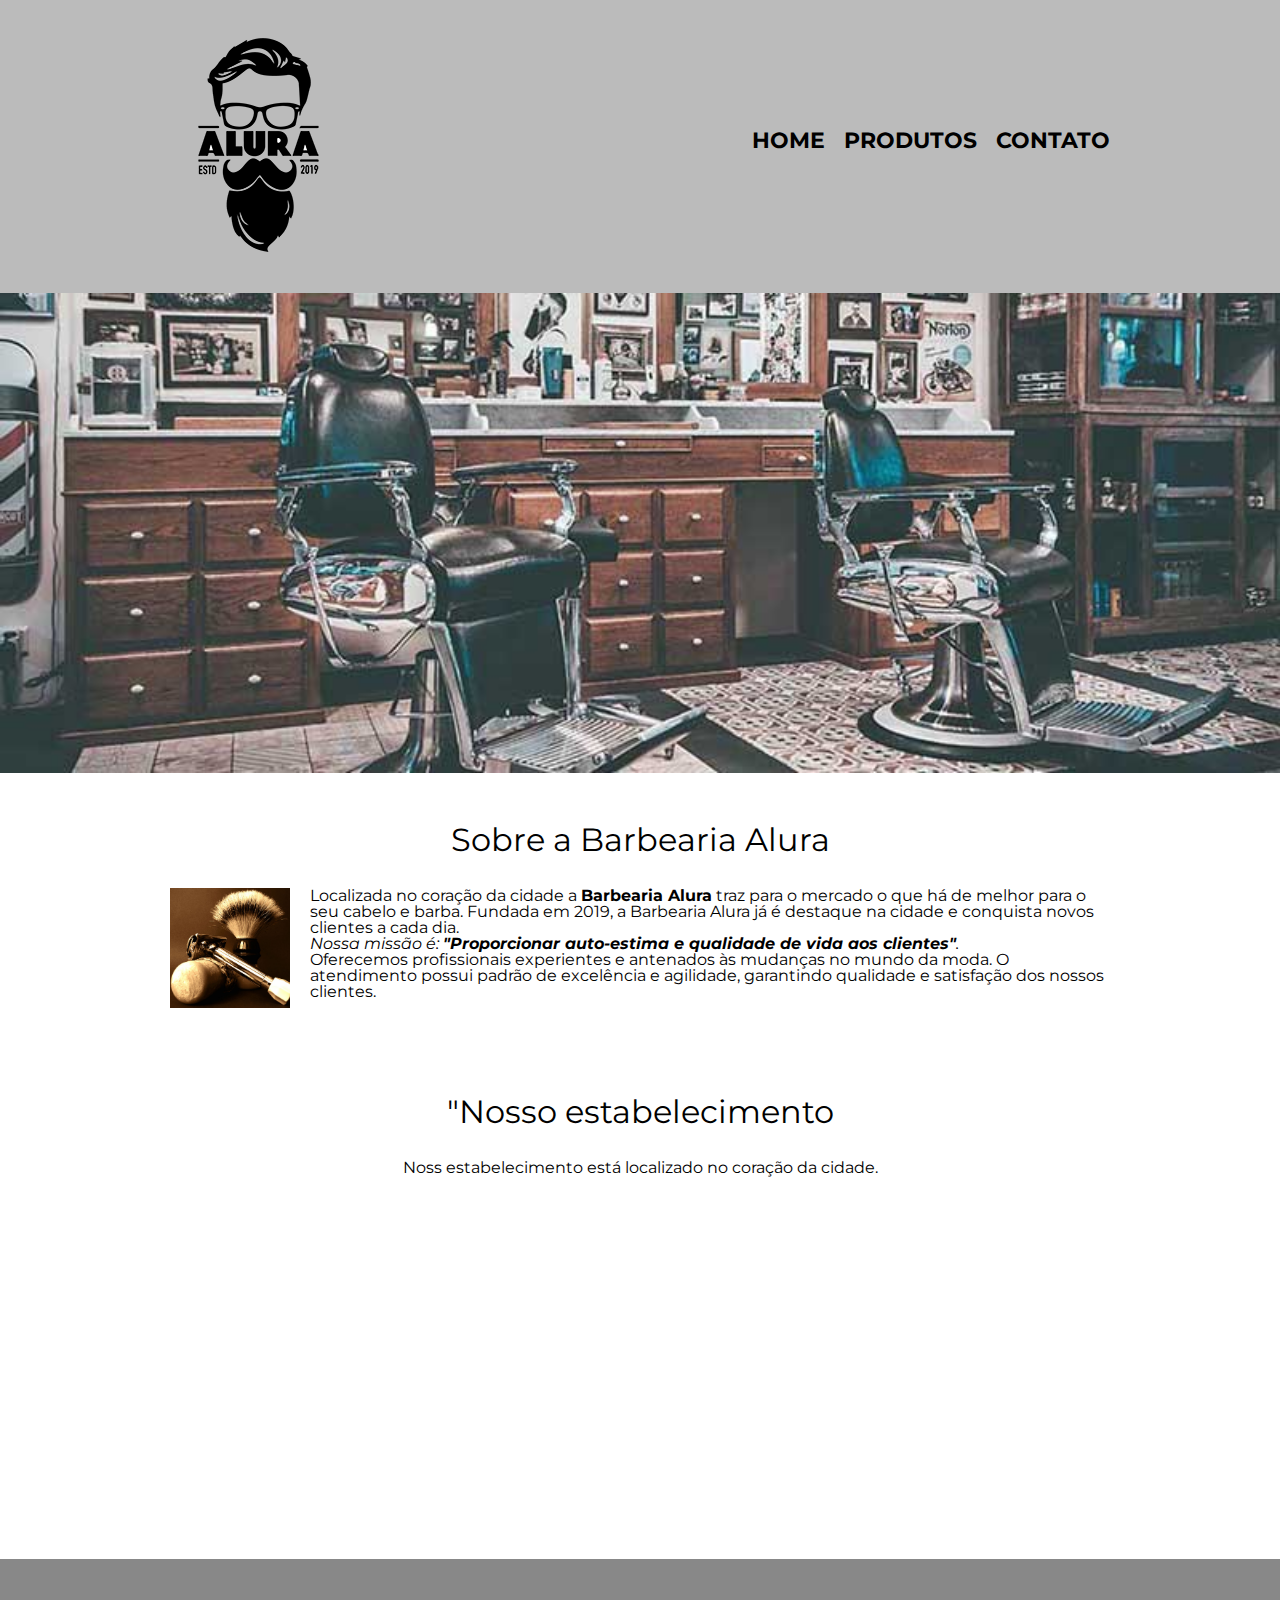
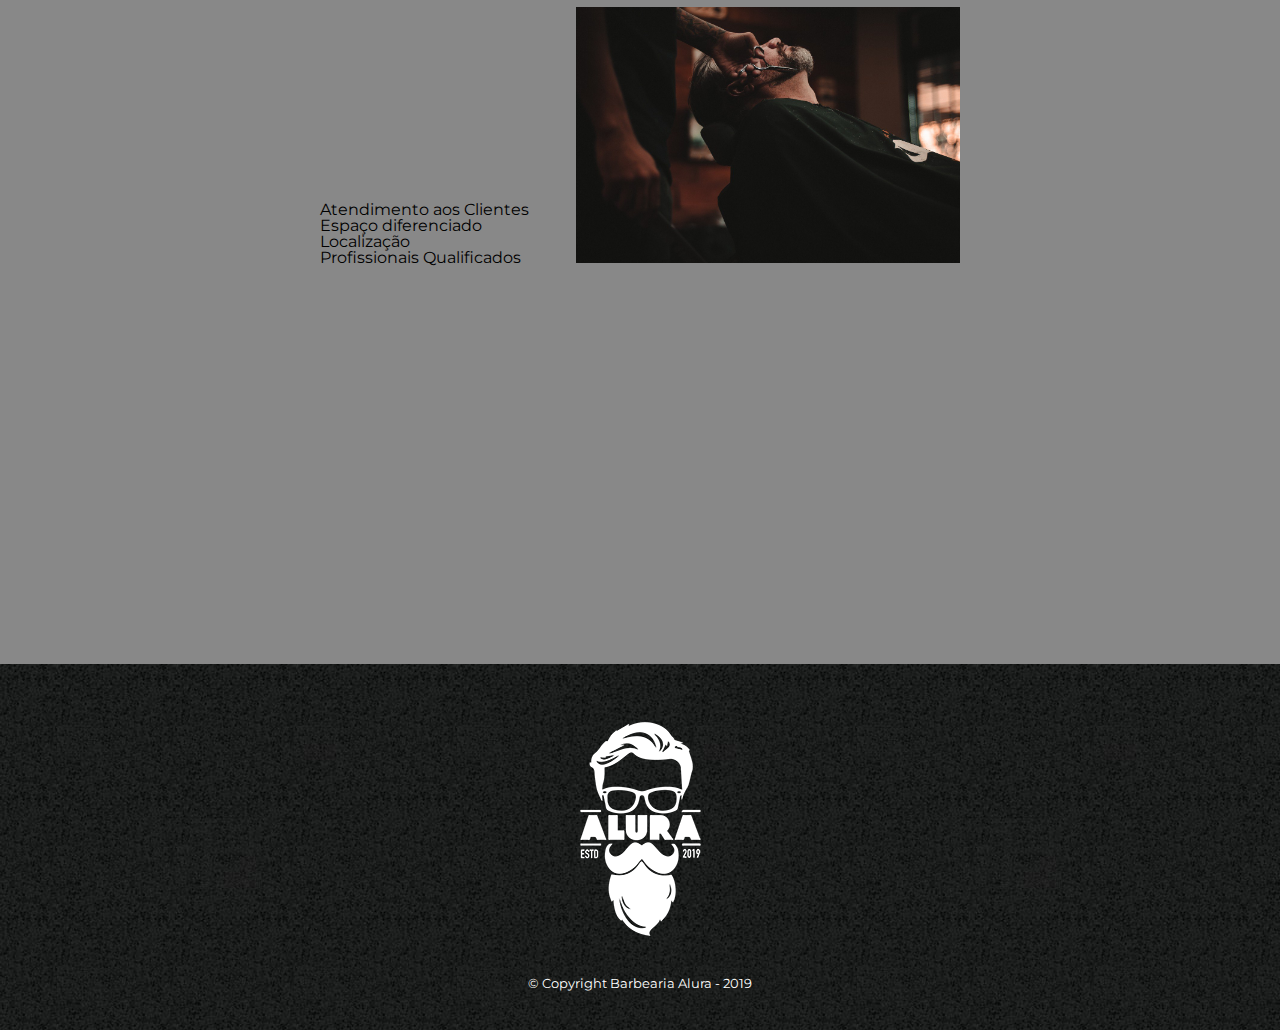
<file: index.html>
<!DOCTYPE html>
<html lang="pt-br">
	<head>
		<meta charset="UTF-8">
		<title>Barbearia Alura</title>
		<link rel="stylesheet" href="reset.css">
		<link rel="stylesheet" href="style.css">
		<link rel="preconnect" href="https://fonts.gstatic.com">
		<link rel="preconnect" href="https://fonts.gstatic.com">
		<link href="https://fonts.googleapis.com/css?family=Montserrat&display=swap" rel="stylesheet">
	</head>

	<body>
		<header>
			<div class="caixa">
				<h1><img src="logo.png"></h1>

				<nav>
					<ul>
						<li><a href="index.html">Home</a></li>
						<li><a href="produtos.html">Produtos</a></li>
						<li><a href="contato.html">Contato</a></li>
					</ul>
				</nav>
			</div>
		</header>
		<img class="banner" src="banner.jpg">

		<main>
			<section class="principal">
				<h2 class="titulo-principal">Sobre a Barbearia Alura</h2>
				<img class="utensilios" src="utensilios.jpg" alt="utensilios">
				<p>Localizada no coração da cidade a <strong>Barbearia Alura</strong> traz para o mercado o que há de melhor para o seu cabelo e barba. Fundada em 2019, a Barbearia Alura já é destaque na cidade e conquista novos clientes a cada dia.</p>

				<p id="missao"><em>Nossa missão é: <strong>"Proporcionar auto-estima e qualidade de vida aos clientes"</strong>.</em></p>

				<p>Oferecemos profissionais experientes e antenados às mudanças no mundo da moda. O atendimento possui padrão de excelência e agilidade, garantindo qualidade e satisfação dos nossos clientes.</p>
			</section>
			<section class="mapa">
                <h3 class="titulo-principal">"Nosso estabelecimento</h3>
                <p>Noss estabelecimento está localizado no coração da cidade.</p>
				<iframe src="https://www.google.com/maps/embed?pb=!4v1620742566926!6m8!1m7!1suab0983a0J727NR-67L5Sg!2m2!1d-15.45066223144839!2d-47.61605545654037!3f66.60433509049723!4f-14.980084905070768!5f0.7820865974627469"
				 width="100%" height="300" style="border:0;" allowfullscreen="" loading="lazy"></iframe>
            </section>

			<section class="beneficios">
                <div class="conteudo-beneficios">
                    <ul class="lista-beneficios">
                        <li class="itens">Atendimento aos Clientes</li>
                        <li class="itens">Espaço diferenciado</li>
                        <li class="itens">Localização</li>
                        <li class="itens">Profissionais Qualificados</li>
                    </ul><img src="beneficios.jpg" class="imagem-beneficios">
                </div>
				<div class="video">
					<iframe width="560" height="315" src="https://www.youtube.com/embed/sf5swTi0fY4" title="YouTube video player" frameborder="0" 
					allow="accelerometer; autoplay; clipboard-write; encrypted-media; gyroscope; picture-in-picture" allowfullscreen></iframe>
				</div>
			</section>
			
		</main>	

		<footer>
			<img src="logo-branco.png">
			<p class="copyright">&copy; Copyright Barbearia Alura - 2019</p>
		</footer>
	</body>
</html>
</file>
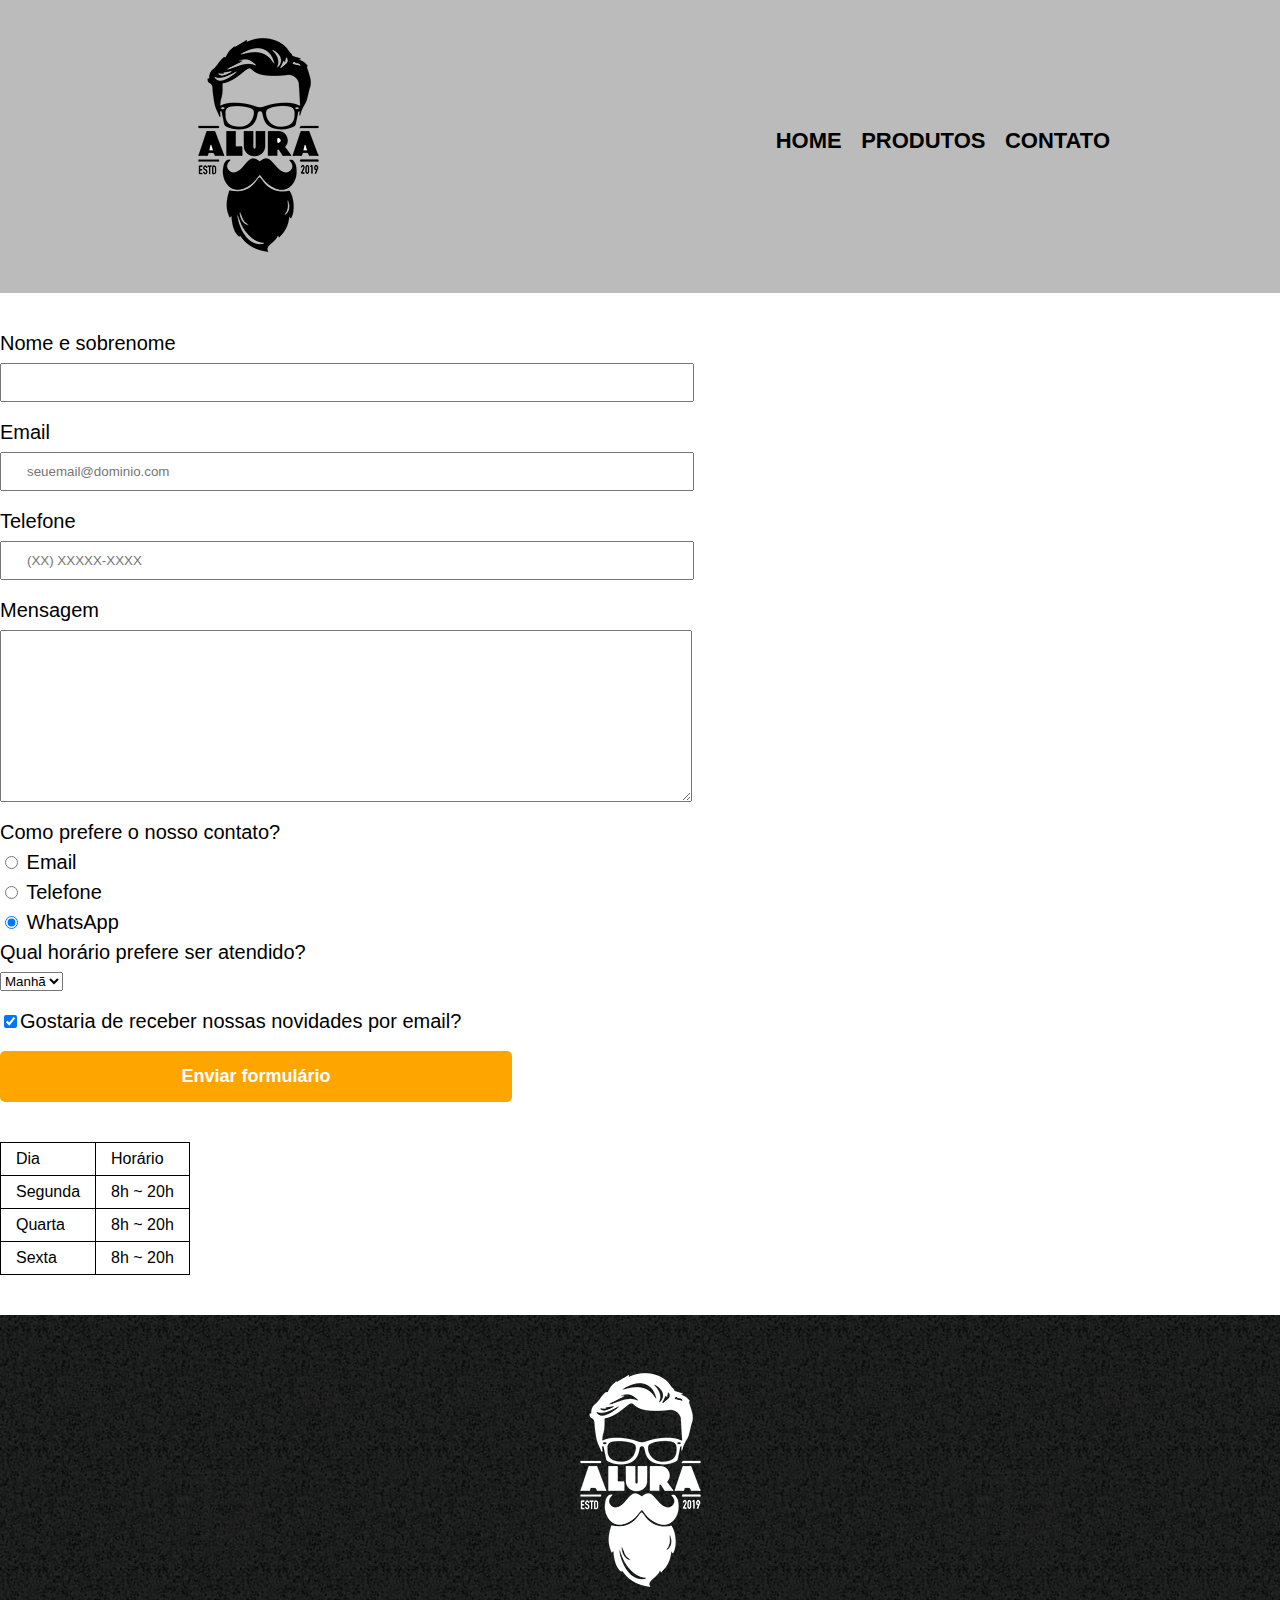
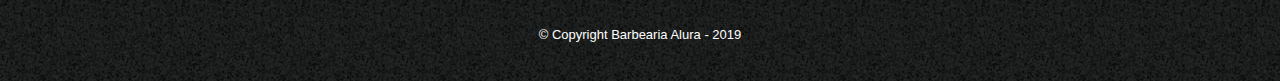
<file: contato.html>
<!DOCTYPE html>
<html>
	<head>
		<meta charset="UTF-8">
		<title>Contato - Barbearia Alura</title>

		<link rel="stylesheet" href="reset.css">
		<link rel="stylesheet" href="style.css">
	</head>
	<body>
		<header>
			<div class="caixa">
				<h1><img src="logo.png" alt="Logo da Barbearia Alura"></h1>

				<nav>
					<ul>
						<li><a href="index.html">Home</a></li>
						<li><a href="produtos.html">Produtos</a></li>
						<li><a href="contato.html">Contato</a></li>
					</ul>
				</nav>
			</div>
		</header>

		<main>
			<form>
				<label for="nomesobrenome">Nome e sobrenome</label>
				<input type="text" id="nomesobrenome" class="input-padrao" required>

				<label for="email">Email</label>
				<input type="email" id="email" class="input-padrao" required placeholder="seuemail@dominio.com">

				<label for="telefone">Telefone</label>
				<input type="tel" id="telefone" class="input-padrao" required placeholder="(XX) XXXXX-XXXX">

				<label for="mensagem">Mensagem</label>
				<textarea cols="70" rows="10" id="mensagem" class="input-padrao" required></textarea>

				<fieldset>
					<legend>Como prefere o nosso contato?</legend>
					<label for="radio-email"><input type="radio" name="contato" value="email" id="radio-email"> Email</label>
					
					<label for="radio-telefone"><input type="radio" name="contato" value="telefone" id="radio-telefone"> Telefone</label>
					
					<label for="radio-whatsapp"><input type="radio" name="contato" value="whatsapp" id="radio-whatsapp" checked> WhatsApp</label>
				</fieldset>

				<fieldset>
					<legend>Qual horário prefere ser atendido?</legend>
					<select>
						<option>Manhã</option>
						<option>Tarde</option>
						<option>Noite</option>
					</select>
				</fieldset>

				<label class="checkbox"><input type="checkbox" checked>Gostaria de receber nossas novidades por email?</label>

				<input type="submit" value="Enviar formulário" class="enviar">
			</form>

			<table>
				<tr>
					<td>Dia</td>
					<td>Horário</td>
				</tr>
				<tr>
					<td>Segunda</td>
					<td>8h ~ 20h</td>
				</tr>
				<tr>
					<td>Quarta</td>
					<td>8h ~ 20h</td>
				</tr>
				<tr>
					<td>Sexta</td>
					<td>8h ~ 20h</td>
				</tr>
			</table>
		</main>

		<footer>
			<img src="logo-branco.png" alt="Logo da Barbearia Alura">
			<p class="copyright">&copy; Copyright Barbearia Alura - 2019</p>
		</footer>
	</body>
</html>
</file>
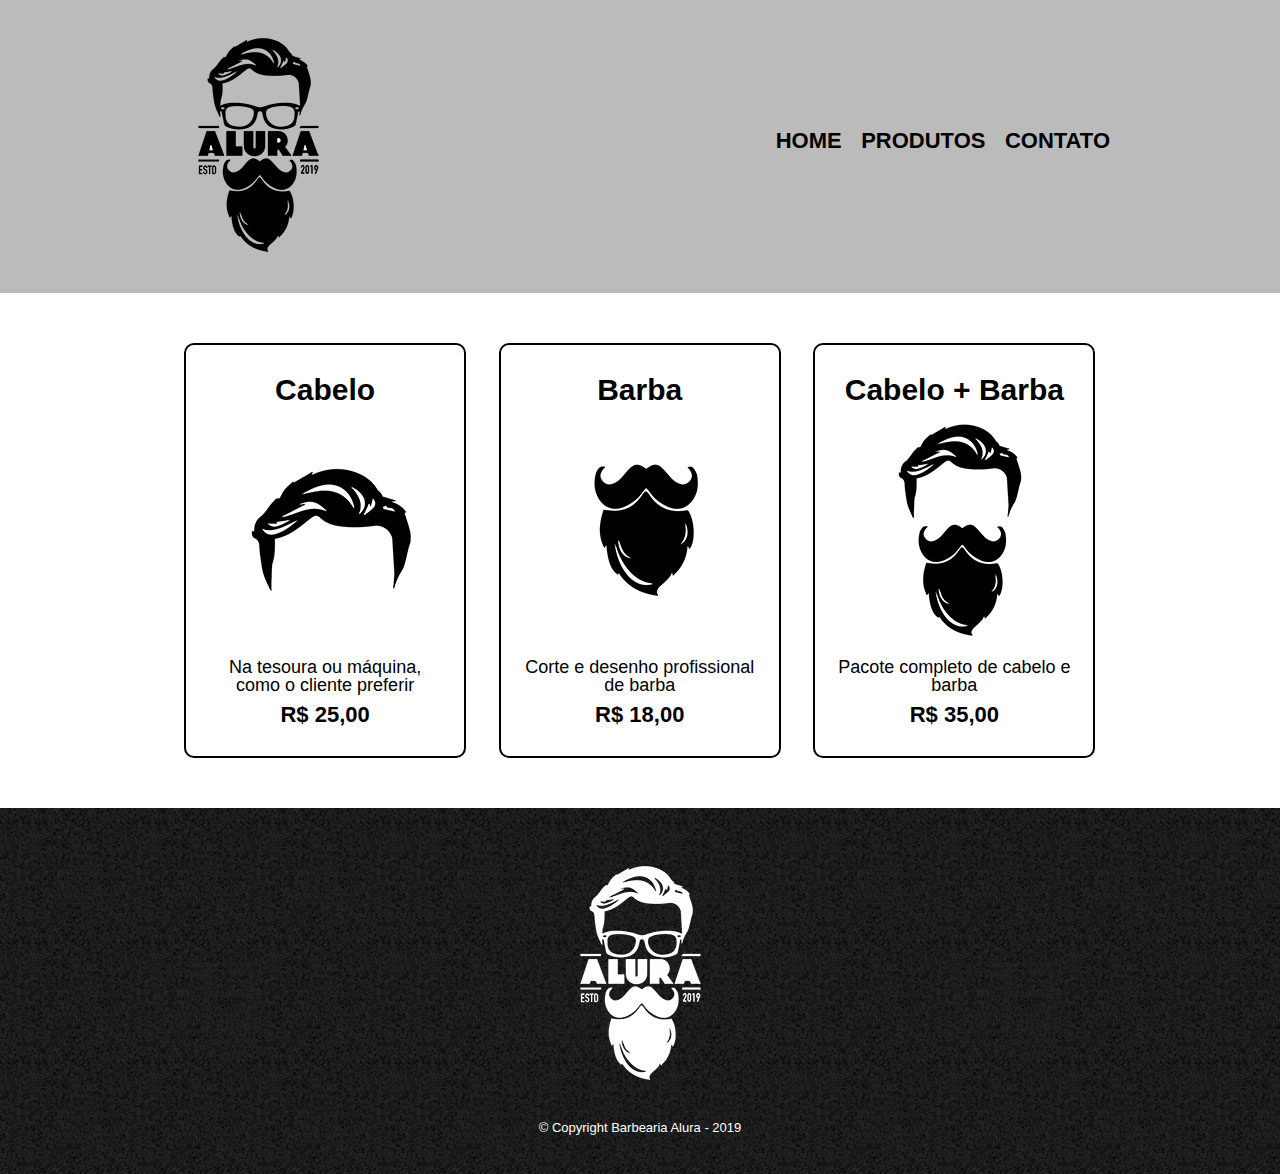
<file: produtos.html>
<!DOCTYPE html>
<html>
	<head>
		<meta charset="UTF-8">
		<title>Produtos - Barbearia Alura</title>
		<link rel="stylesheet" href="reset.css">
		<link rel="stylesheet" href="style.css">
		
	</head>
	<body>
		<header>
			<div class="caixa">
				<h1><img src="logo.png"></h1>

				<nav>
					<ul>
						<li><a href="index.html">Home</a></li>
						<li><a href="produtos.html">Produtos</a></li>
						<li><a href="contato.html">Contato</a></li>
					</ul>
				</nav>
			</div>
		</header>

		<main>
			<ul class="produtos">
				<li>
					<h2>Cabelo</h2>
					<img src="cabelo.jpg">
					<p class="produto-descricao">Na tesoura ou máquina, como o cliente preferir</p>
					<p class="produto-preco">R$ 25,00</p>
				</li>
				<li>
					<h2>Barba</h2>
					<img src="barba.jpg">
					<p class="produto-descricao">Corte e desenho profissional de barba</p>
					<p class="produto-preco">R$ 18,00</p>
				</li>
				<li>
					<h2>Cabelo + Barba</h2>
					<img src="cabelo+barba.jpg">
					<p class="produto-descricao">Pacote completo de cabelo e barba</p>
					<p class="produto-preco">R$ 35,00</p>
				</li>
			</ul>
		</main>

		<footer>
			<img src="logo-branco.png">
			<p class="copyright">&copy; Copyright Barbearia Alura - 2019</p>
		</footer>
	</body>
</html>
</file>
<file: style.css>
body{
	font-family: 'Montserrat', sans-serif;
}
header {
	background: #BBBBBB;
	padding: 20px 0;
}

.caixa {
	position: relative;
	width: 940px;
	margin: 0 auto;
}

nav {
	position: absolute;
	top: 110px;
	right: 0;
}

nav li {
	display: inline;
	margin: 0 0 0 15px;
}

nav a {
	text-transform: uppercase;
	color: #000000;
	font-weight: bold;
	font-size: 22px;
	text-decoration: none;
}

nav a:hover {
	color: #C78C19;
	text-decoration: underline;
}

.produtos {
	width: 940px;
	margin: 0 auto;
	padding: 50px 0;
}

.produtos li {
	display: inline-block;
	text-align: center;
	width: 30%;
	vertical-align: top;
	margin: 0 1.5%;
	padding: 30px 20px;
	box-sizing: border-box;
	border: 2px solid #000000;
	border-radius: 10px;
}


.produtos li:hover {
	border-color: #C78C19;
}

.produtos li:active {
	border-color: #088C19;	
}

.produtos li:hover h2 {
	font-size: 34px;
}

.produtos h2 {
	font-size: 30px;
	font-weight: bold;
}

.produto-descricao {
	font-size: 18px;
}

.produto-preco {
	font-size: 22px;
	font-weight: bold;
	margin-top: 10px;
}

footer {
	text-align: center;
	background: url("bg.jpg");
	padding: 40px 0;
}

.copyright {
	color: #FFFFFF;
	font-size: 13px;
	margin: 20px 0 0;
}

main {
	
}

form {
	margin: 40px 0;
}

form label, form legend {
	display:block;
	font-size: 20px;
	margin: 0 0 10px;
}

.input-padrao {
	display: block;
	margin: 0 0 20px;
	padding: 10px 25px;
	width: 50%;
}

.checkbox {
	margin: 20px 0;
}

.enviar {
	width:40%;
	padding: 15px 0;
	background: orange;
	color: white;
	font-weight: bold;
	font-size: 18px;
	border: none;
	border-radius: 5px;
	transition: 1s all;
	cursor: pointer;
}

.enviar:hover {
	background: darkorange;
	transform: scale(1.2);
}

table {
	margin: 20px 0 40px;
}

thead {
	background: #555555;
	color: white;
	font-weight: bold;
}

td, th {
	border: 1px solid #000000;
	padding: 8px 15px;
}
/*pagina incial do index */

.banner{
	width: 100%;

}
.titulo-principal{
	clear: left;
	text-align: center;
	font-size: 2em;
	margin: 0 0 1em;
}
.principal {
    padding: 3em 0;
    backgroud: #FEFEFE;
	width: 940px;
	margin: 0 auto;
} 
.principal strong {
	font-weight: bold;
}
.principal em{
	font-style: italic;
}
.beneficios { 
    padding: 3em 0;
    background: #888888;
}
.conteudo-beneficios {
    width: 640px;
    margin: 0 auto;
}

.lista-beneficios {
    width: 40%;
    display: inline-block;
}
.imagem-beneficios{
	width: 60%;
}
.utensilios{
	width: 120px;
	float: left;
	margin: 0 20px 20px 0;
}
.mapa {
    padding: 3em 0;
	width: 940px;
	margin: 0 auto;
}

.mapa p {
    margin: 0 0 2em;
    text-align: center;
}
.video {
    width: 560px;
    margin: 1em auto;
}
</file>
